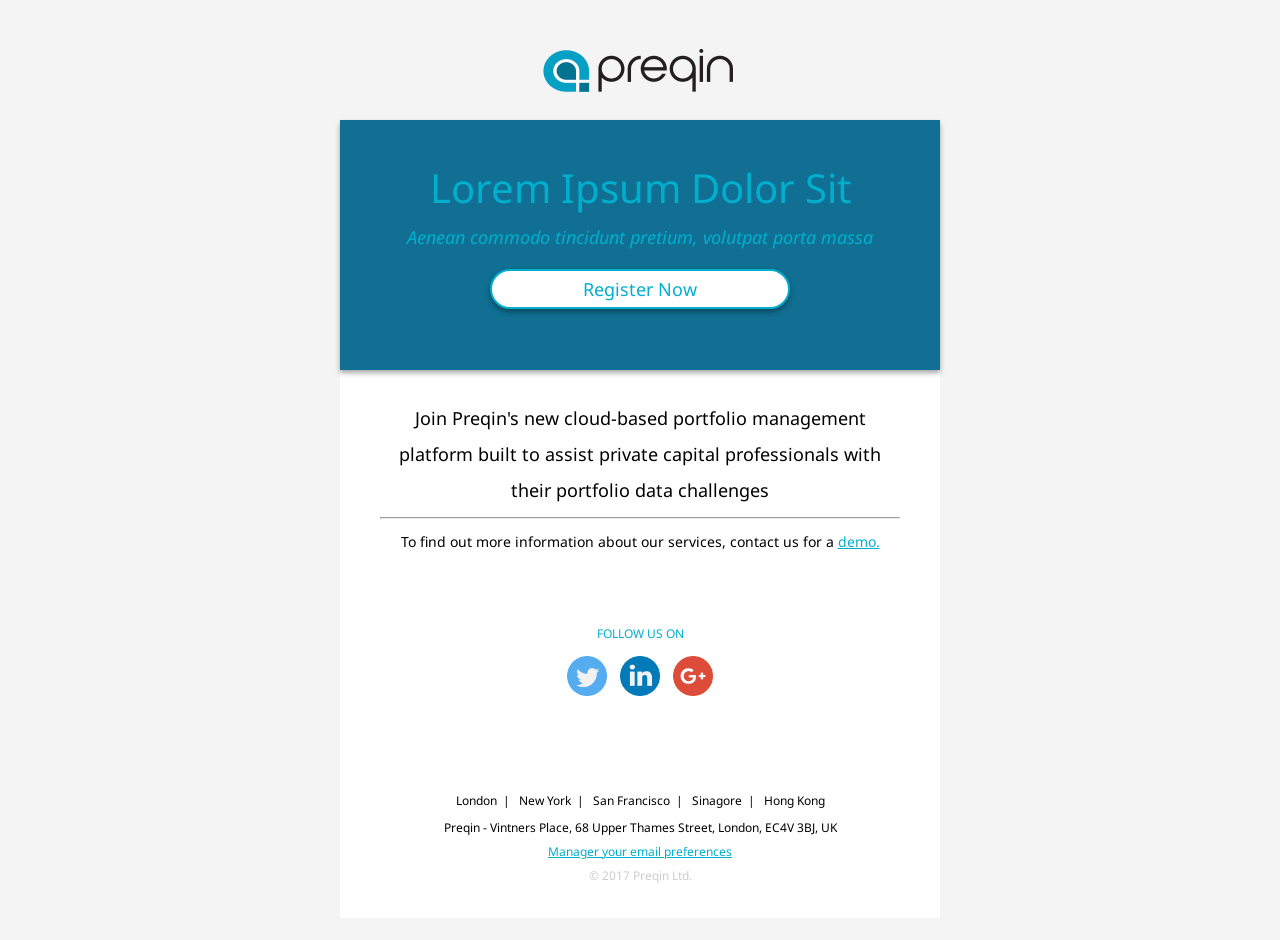
<file: Responsive Email/index.html>
<!DOCTYPE html>
<html lang="en">
<head>
  <meta charset="utf-8"> <!-- utf-8 works for most cases -->
	<meta name="viewport" content="width=device-width"> <!-- Forcing initial-scale shouldn't be necessary -->
	<meta http-equiv="X-UA-Compatible" content="IE=edge"> <!-- Use the latest (edge) version of IE rendering engine -->
  <title>Responsive Email</title> <!-- the <title> tag shows on email notifications on Android 4.4. -->
  <link rel="stylesheet" type="text/css" href="css/template.css">
  <link rel="stylesheet" type="text/css" href="css/response_styles.css">
  <link href="https://fonts.googleapis.com/css?family=Noto+Sans" rel="stylesheet">
</head>

<body leftmargin="0" topmargin="0" marginwidth="0" marginheight="0" bgcolor="#FFFFFF" style="margin:0; padding:0; -webkit-text-size-adjust:none; -ms-text-size-adjust:none;">
<table cellpadding="0" cellspacing="0" border="0" height="100%" width="100%" bgcolor="#f4f4f4" id="bodyTable" style="border-collapse: collapse;table-layout: fixed;margin:0 auto;"><tr><td>

	<!-- Hidden Preheader Text : BEGIN -->
	<div style="display:none; visibility:hidden; opacity:0; color:transparent; height:0; width:0;line-height:0; overflow:hidden;mso-hide: all;">
		Visually hidden preheader text.
	</div>
	<!-- Hidden Preheader Text : END -->

  <!-- Outlook and Lotus Notes don't support max-width but are always on desktop, so we can enforce a wide, fixed width view. -->
  <!-- Beginning of Outlook-specific wrapper : BEGIN -->
	<!--[if (gte mso 9)|(IE)]>
  <table width="600" align="center" cellpadding="0" cellspacing="0" border="0">
    <tr>
      <td>
  <![endif]-->
  <!-- Beginning of Outlook-specific wrapper : END -->

  <!-- Email wrapper : BEGIN -->
  <table border="0" width="100%" cellpadding="0" cellspacing="0" align="center" style="max-width: 600px;margin: auto;" class="email-container">
    <tr>
    	<td>

        <!-- Logo Middle, Nav Right : BEGIN -->
        <table border="0" width="100%" cellpadding="0" cellspacing="0">
          <tr>
            <td height="20" style="font-size: 0; line-height: 0;">&nbsp;</td>
          </tr>
          <tr>
            <td valign="middle" style="padding-left: 0px; text-align: left;">
              <img src="images/preqin.png" alt="Preqin Logo" width="200" border="0" style="display: block; margin: 0 auto;">
            </td>
          </tr>
        </table>
        <!-- Logo Middle, Nav Right : END -->
  
        <table border="0" width="100%" cellpadding="0" cellspacing="0" bgcolor="#ffffff">
      
          <!-- Logo Centered + Vertical Padding : BEGIN -->
          <tr>
            <td valign="middle" align="center" style="padding: 0px; text-align: center;">
              <div class="banner">
                <div class="bannerTitle">Lorem Ipsum Dolor Sit</div>
                <div class="bannerDescription">Aenean commodo tincidunt pretium, volutpat porta massa</div>
                <div class="bannerButton">Register Now</div>
              </div>
            </td>
          </tr>
          <!-- Logo Centered + Vertical Padding : END -->

          <!-- Full Width, Fluid Column : BEGIN -->
          <tr>
            <td class="emailText">
              Join Preqin's new cloud-based portfolio management platform built to assist private capital professionals with their portfolio data challenges
              <hr>
                <div class="demo">
                  To find out more information about our services, contact us for a <span class="link">demo.</span>
                </div>
              <br>
              <div class="socialMedia">
                FOLLOW US ON<br>
                <img class="mediaSymbol" src="images/twitter.png" alt="twitter logo">
                <img class="mediaSymbol center" src="images/linkedin.png" alt="linkedin logo">
                <img class="mediaSymbol" src="images/google.png" alt="google logo"> 
              </div>
              <br>
              <div class="footer">
                <div class="spacer">London</div><div class="spacer">|</div>
                <div class="spacer">New York</div><div class="spacer">|</div>
                <div class="spacer">San Francisco</div><div class="spacer">|</div>
                <div class="spacer">Sinagore</div><div class="spacer">|</div>
                <div class="spacer">Hong Kong</div>
              </div>
              <div class="credits">Preqin - Vintners Place, 68 Upper Thames Street, London, EC4V 3BJ, UK</div>
              <div class="credits link">Manager your email preferences</div>
              <div class="credits copyright">&copy; 2017 Preqin Ltd.</div>

            </td>
          </tr>
          <!-- Full Width, Fluid Column : END -->
        </table>
      </td>
		</tr>
    
    <!-- Footer : BEGIN -->
   <!--  <tr>
      <td style="text-align: center;padding: 40px 0;font-family: sans-serif; font-size: 12px; line-height: 18px;color: #888888;">
        If you no longer wish to receive these emails, you can <unsubscribe style="color: #444444; padding: 0;text-decoration: underline">unsubscribe</unsubscribe>.<br>
        Company Name &bull; 123 Fake Street, SpringField, Oregon 97477 US &bull; <span class="mobile_link">(123) 456-7890</span><br><br>
      </td>
    </tr> -->
    <!-- Footer : END -->
        
  </table>
  <br>
  <!-- Email wrapper : END -->

  <!-- End of Outlook-specific wrapper : BEGIN -->
	<!--[if (gte mso 9)|(IE)]>
      </td>
    </tr>
  </table>
  <![endif]-->
  <!-- End of Outlook-specific wrapper : END -->

</td></tr></table>
</body>
</html>
</file>
<file: Responsive Email/css/template.css>
/* ensure that clients don't add any padding or spaces around the email design and allow us to style emails for the entire width of the preview pane */
body, #bodyTable {
	height:100% !important;
	width:100% !important;
	margin:0;
	padding:0;
}
		
/* Ensures Webkit- and Windows-based clients don't automatically resize the email text. */
body,
table,
td,
p,
a,
li,
blockquote {
	-ms-text-size-adjust:100%;
	-webkit-text-size-adjust:100%;
}

/* Forces Yahoo! to display emails at full width */
.thread-item.expanded .thread-body .body,
.msg-body {
	width: 100% !important;
	display: block !important;
}

/* Forces Hotmail to display emails at full width */
.ReadMsgBody,
.ExternalClass {
	width: 100%;
	background-color: #f4f4f4;
}

/* Forces Hotmail to display normal line spacing. */
.ExternalClass,
.ExternalClass p,
.ExternalClass span,
.ExternalClass font,
.ExternalClass td,
.ExternalClass div {
	line-height:100%;
}

/* Resolves webkit padding issue. */
table {
	border-spacing:0;
}

/* Resolves the Outlook 2007, 2010, and Gmail td padding issue, and removes spacing around tables that Outlook adds. */
table,
td {
	border-collapse:collapse;
	mso-table-lspace:0pt;
	mso-table-rspace:0pt;
}
    
/* Corrects the way Internet Explorer renders resized images in emails. */
img {
   	-ms-interpolation-mode: bicubic;
}
    
/* Ensures images don't have borders or text-decorations applied to them by default. */
img,
a img {
   	border:0;
   	outline:none;
   	text-decoration:none;	    
}

/* Styles Yahoo's auto-sensing link color and border */
.yshortcuts a {
	border-bottom: none !important;
}
    
/* Styles the tel URL scheme */
a[href^=tel],
.mobile_link,
.mobile_link a {
    color:#222222 !important;
	text-decoration: underline !Important;
}
   
/* Apple Mail doesn't support max-width, so we use media queries to constrain the email container width. */
@media only screen and (min-width: 601px) {
		.email-container {
			width: 600px !important;
	}
}
</file>
<file: Responsive Email/css/response_styles.css>
* {
	font-family: 'Noto Sans', Arial, sans-serif;
	box-sizing: border-box;
}

.banner {
	height: 250px;
	background-color: #106F92;
	padding: 40px;
	margin: auto;
	font-size: 40px;
	box-shadow: 0px 3px 5px rgba(0, 0, 0, 0.35);
}

.bannerTitle {
	color: #00AFCE;
}

.bannerDescription {
	font-style: italic;
	font-size: 18px;
	color: #00AFCE;
	padding: 10px;
}

.bannerButton {
	display: flex;
	justify-content: center;
	align-items: center;
	font-size: 18px;
	border: 2px #00AFCE solid;
	color: #00AFCE;
	border-radius: 30px;
	width: 300px;
	height: 40px;
	padding: 0px 30px;
	background-color: #FFFFFF;
	margin: 10px auto;
	box-shadow: 0px 3px 5px rgba(0, 0, 0, 0.35);
	cursor: pointer;
}

.bannerButton:hover {
	color: #FFFFFF;
	background-color: #00AFCE;
	box-shadow: none;
}

.emailText {
	padding: 30px 40px;
	margin: 0 auto;
	line-height: 2.0;
	text-align: center;
	font-size: 18px;
}

.demo {
	font-size: 14px;
}

.link {
	text-decoration: underline;
	color: #00AFCE;
	cursor: pointer;
}

.socialMedia {
	font-size: 12px;
	color: #00AFCE;
	padding: 30px;
}

.mediaSymbol {
	margin: 10px 0px;
	width: 40px;
	height: 40px;
}

.center {
	margin-left: 10px;
	margin-right: 10px;
}

.footer {
	padding: 0px 20px;
	font-size: 12px;
	display: inline-block;
}

.spacer {
	display: inline;
	margin: 0px 3px;
}

.credits {
	font-size: 12px;
	margin: 0 auto;
}

.copyright {
	font-size: 12px;
	color: #CCCCCC;
}

@media only screen and (max-width: 600px) 
{
		.bannerTitle {
			font-size: 36px;
		}

		.bannerDescription {
			font-size: 16px;
		}
}

@media only screen and (max-width: 485px) 
{
		.bannerTitle {
			font-size: 28px;

		}

		.bannerDescription {
			font-size: 16px;
		}
}
</file>
